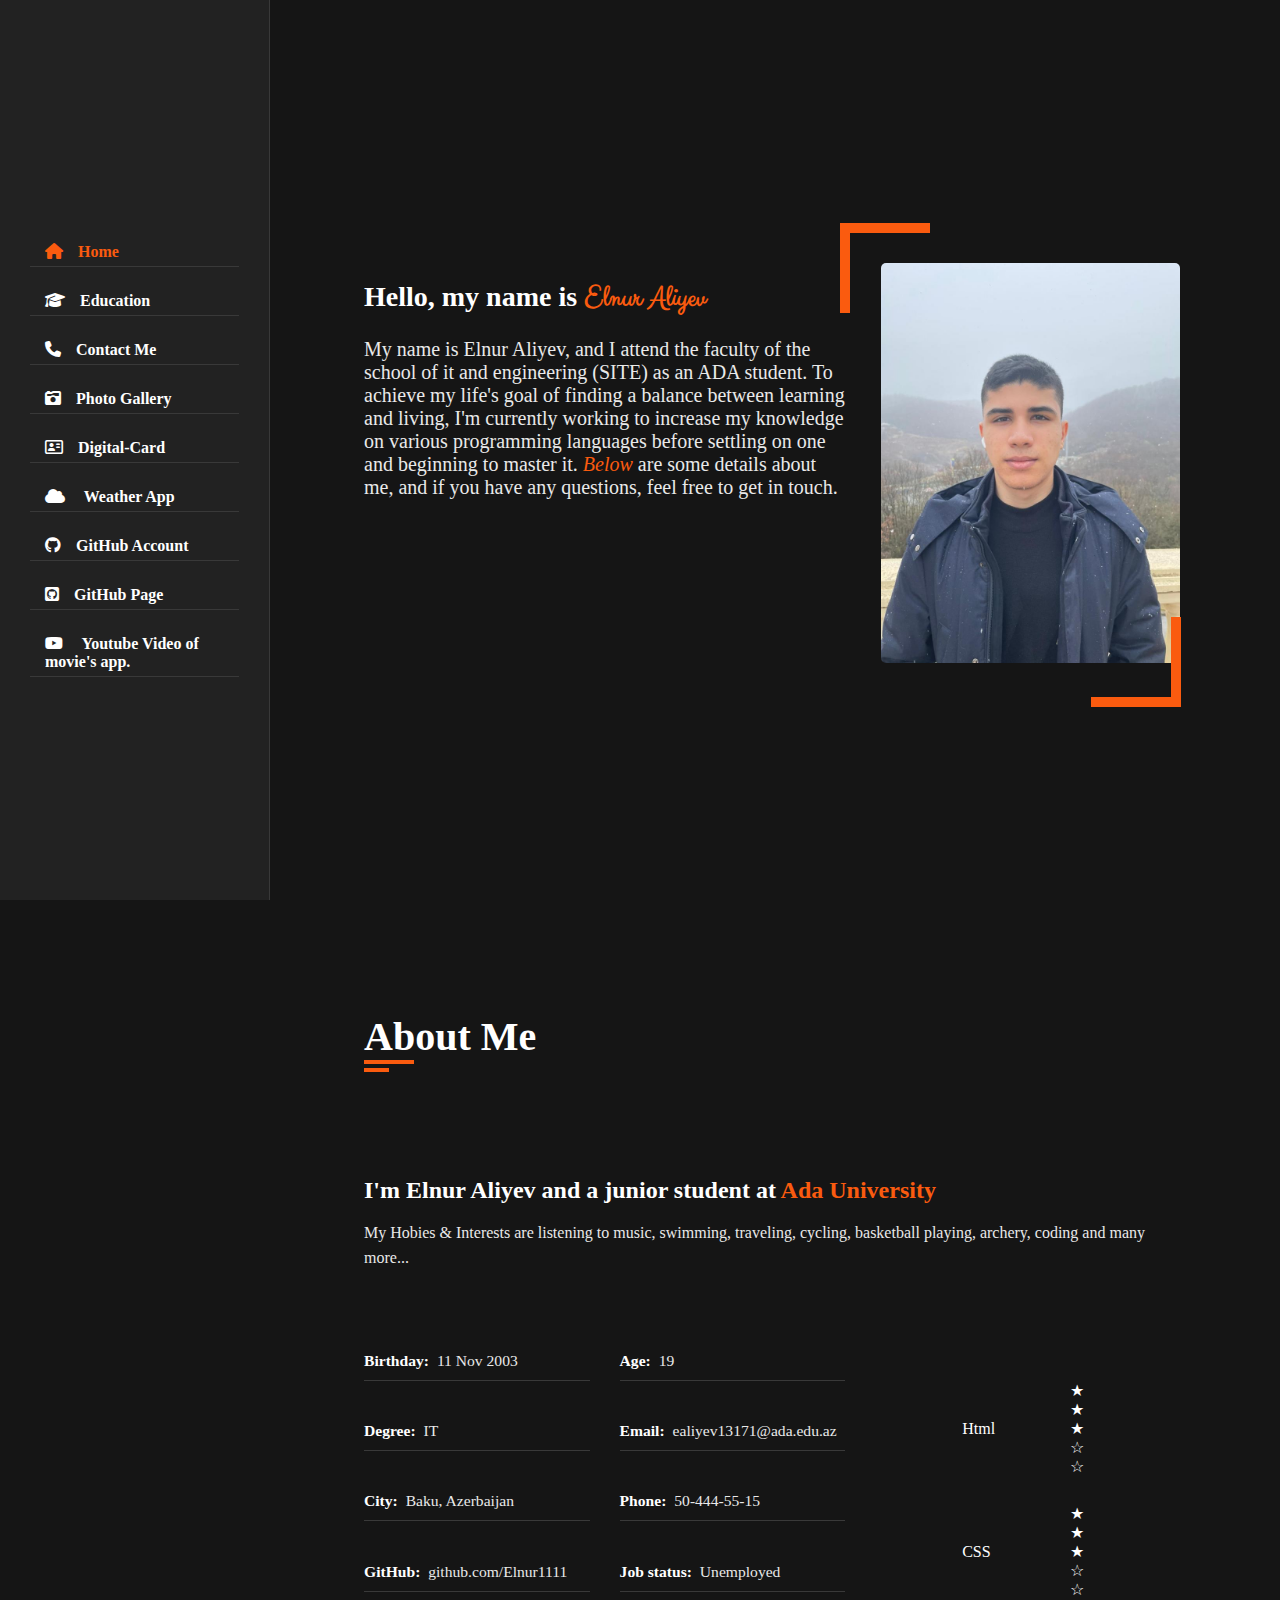
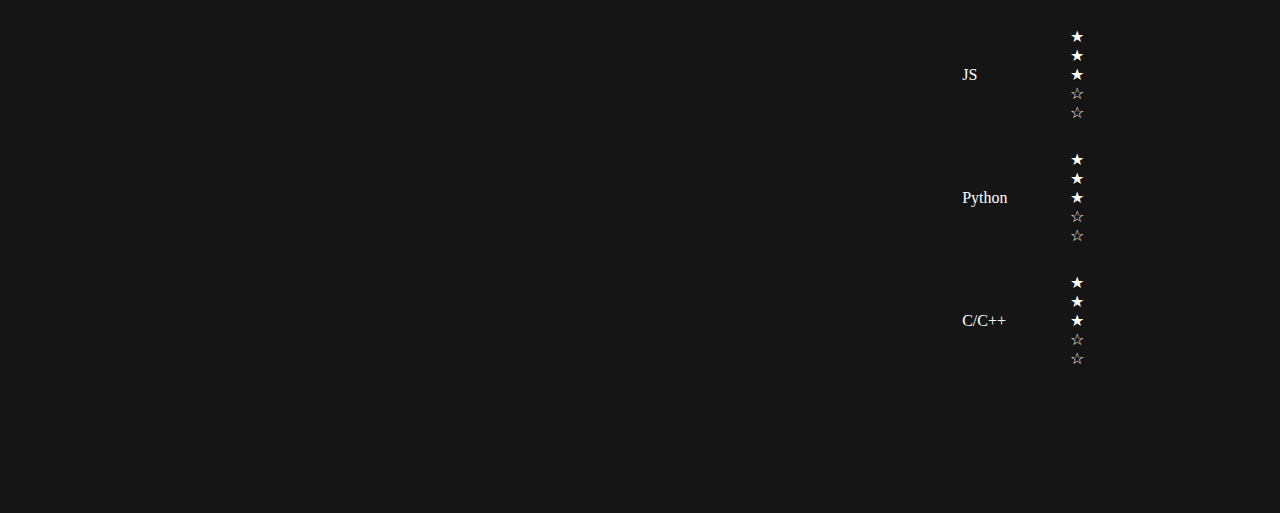
<file: index.html>
<!DOCTYPE html>
<html>
<head>
    <link rel="icon" type="image/x-icon" href="Images/favicon.ico">
    <link rel="stylesheet" href="https://cdnjs.cloudflare.com/ajax/libs/font-awesome/6.2.1/css/all.min.css">
    <link rel="stylesheet" href="style.css">

    <title>Personal Information</title>
    <style>
    
::-webkit-scrollbar {
  width: 10px;
}


::-webkit-scrollbar-track {
  box-shadow: inset 0 0 5px grey; 
  border-radius: 10px;
}
 

::-webkit-scrollbar-thumb {
  background: #fa5b0f; 
  border-radius: 10px;
}


::-webkit-scrollbar-thumb:hover {
  background: #fa5b0f; 
}

    </style>

</head>



<body>
  

    <div class="aside">
        
        <ul class="nav">
            <li><a href="index.html" class="active"><i class="fa fa-home"></i>Home</a></li>

            <li><a href="Education.html"> <i class="fa fa-graduation-cap"></i>Education</a></li>

            <li><a href="Contact-Me.html"><i class="fa fa-phone"></i>Contact Me</a></li>

            <li><a href="Gallery.html"><i class="fa fa-camera-retro"></i>Photo Gallery</a></li>

            <li><a href="Digital-Business-Card.html" target="_blank"><i class="fa-regular fa-address-card"></i>Digital-Card</a></li>

            <li> <a href="weather.html" target="_blank"><i class="fa-solid fa-cloud"></i>          </i>Weather App</a></li>

            <li><a href="https://github.com/Elnur1111" target="_blank"><i class="fa-brands fa-github" ></i>GitHub Account</a></li>

            <li> <a href="https://elnur1111.github.io/Elnur.web/" target="_blank"><i class="fa-brands fa-github-square">            </i>GitHub Page</a></li>
            <li> <a href="https://youtu.be/UqErZrOs4V0" target="_blank"><i class="fa-brands fa-youtube"></i>            </i>Youtube Video of movie's app.</a></li>


            
        </ul>

    </div>

<div class="main-content">
    <section class="home section">

        <div class="container">
            <div class="row">
                <div class="home-info padd-15">
                    <h3 class="hello">Hello, my name is <span class="name">Elnur Aliyev</span></h3>
                    <p>My name is Elnur Aliyev, and I attend the faculty of the school of it and engineering (SITE) as an ADA student. To achieve my life's goal    of                  finding a balance between learning and living, I'm currently working to increase my knowledge on various programming languages before settling on one                   and beginning to master it. <i><span class="Below">Below</span> </i>are some details about me, and if you have any questions, feel free to get in touch.</p>

                </div>
                <div class="home-img padd-15">
                    <img src="Images/Personal Photo.jpeg" alt="">
                </div>
            </div>
        </div>

        
   
    </section>

<section class="about section">
    <div class="container">
        <div class="row">
            <div class="section-title padd-15">
                <h2>About Me</h2>
            </div>
        </div>
        <div class="row">
            <div class="about-content padd-15">
              <div class="row">
                <div class="about-text padd-15">
                    <h3>I'm Elnur Aliyev and a junior student at <span>Ada University</span></h3>
                    <p>My Hobies & Interests are listening to music, swimming, traveling, cycling, basketball playing, archery, coding and many more...</p>
                </div>
              </div>
              <div class="row">
                <div class="personal-info padd-15">
                    <div class="row">
                       
                        <div class="info-item padd-15">
                            <p>Birthday: <span>11 Nov 2003</span></p>
                        </div>
                        <div class="info-item padd-15">
                            <p>Age: <span>19</span></p>
                        </div>
                        <div class="info-item padd-15">
                            <p>Degree: <span>IT</span></p>
                        </div>
                        <div class="info-item padd-15">
                            <p>Email: <span>ealiyev13171@ada.edu.az</span></p>
                        </div>
                        <div class="info-item padd-15">
                            <p>City: <span>Baku, Azerbaijan</span></p>
                        </div>
                        
                        
                        <div class="info-item padd-15">
                            <p>Phone: <span>50-444-55-15</span></p>
                        </div>
                        <div class="info-item padd-15">
                            <p>GitHub: <span>github.com/Elnur1111</span></p>
                        </div>
                        <div class="info-item padd-15">
                            <p>Job status: <span>Unemployed</span></p>
                        </div>
                    </div>
                    
                </div>
                <div class="skills padd-15">
                    <div class="row">
                        <div class="info-item padd-15">
                        <table class="tbl padd-15">
                                <tr>
                                     <td>Html</td>
                                     <td > ★ ★ ★ ☆ ☆ </td>
                                </tr>
             
                                <tr>
                                    <td>CSS</td>
                                    <td >  ★ ★ ★ ☆ ☆ </td>
                                </tr>
            
                                <tr>
                                    <td>JS</td>
                                    <td > ★ ★ ★ ☆ ☆ </td>
                                </tr>
             
                                <tr>
                                    <td>Python</td>
                                    <td > ★ ★ ★ ☆ ☆ </td>
                                </tr>
  
                                <tr>
                                    <td>C/C++</td>
                                    <td > ★ ★ ★ ☆ ☆ </td>
                                </tr>
                        </table>
                        </div>
                    </div>
                       
                            
                </div>
            </div>

            </div>
    
        </div>
            <div class="row">
                <div class="education"></div>
            </div>

    </div>
</section>
</div>


</body>
</html>
</file>
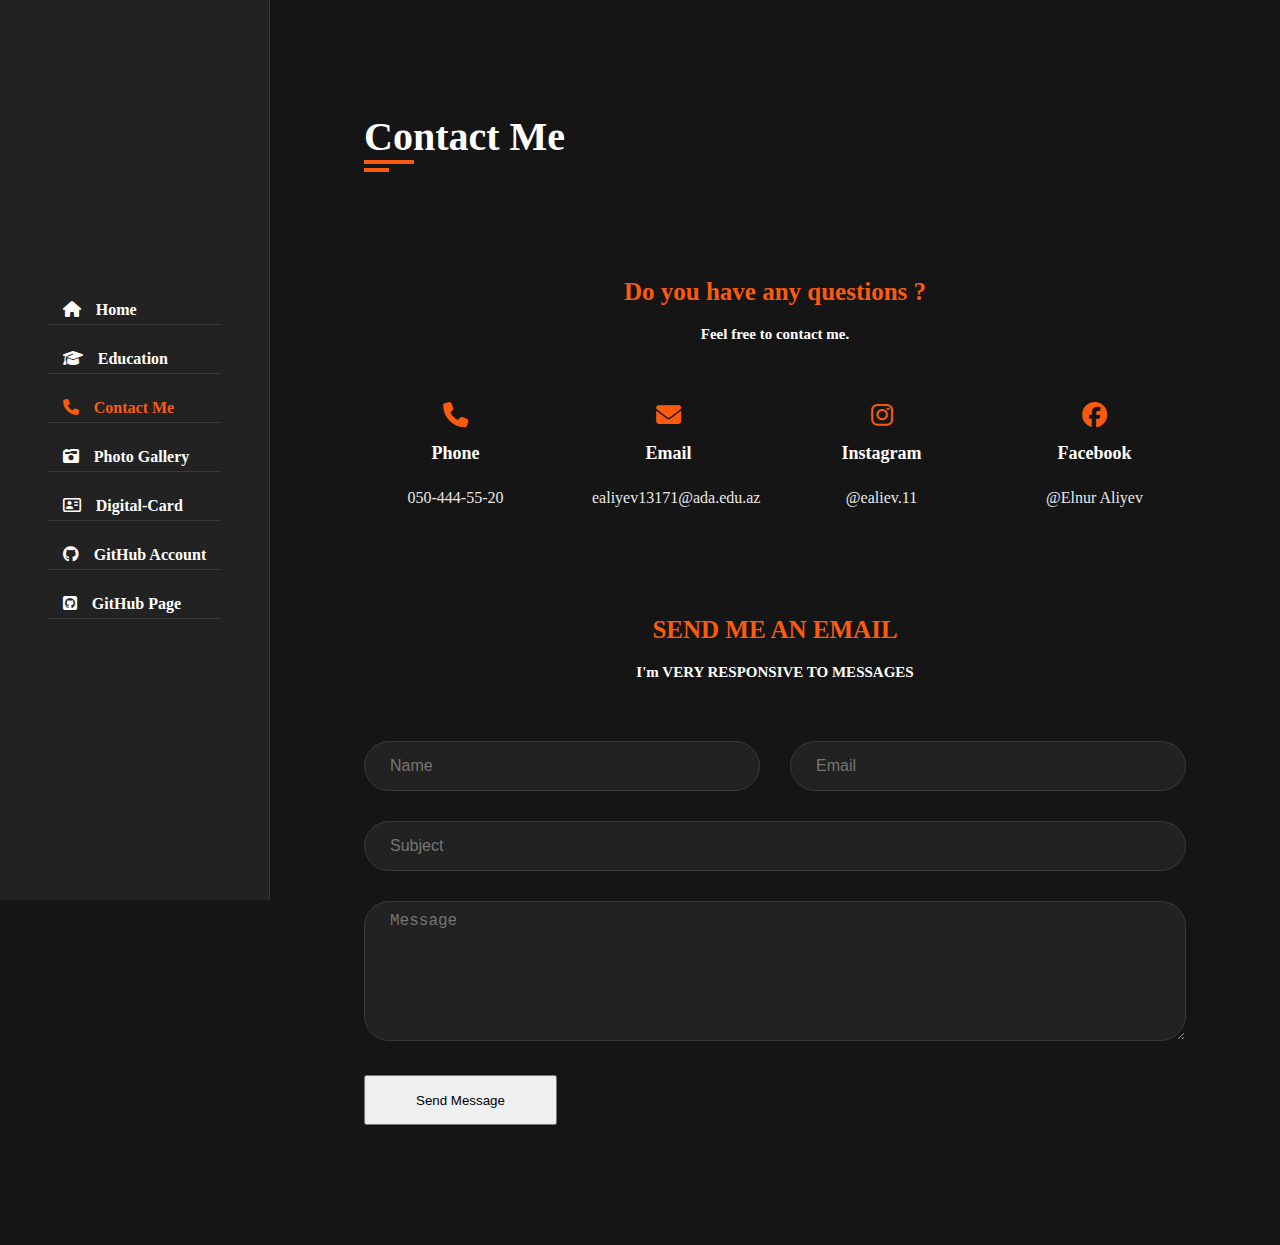
<file: Contact-Me.html>
<!DOCTYPE html>
<html lang="English"></html>
<head> 
    
   
    <title> Contact Information</title>
    
    <link rel="stylesheet" href="style.css">
    <link rel="stylesheet" href="https://cdnjs.cloudflare.com/ajax/libs/font-awesome/6.2.1/css/all.min.css">
    <link rel="shortcut icon" href="Images/favicon.ico" type="image/x-icon">
    <style>


    ::-webkit-scrollbar {
  width: 10px;
}


::-webkit-scrollbar-track {
  box-shadow: inset 0 0 5px grey; 
  border-radius: 10px;
}
 

::-webkit-scrollbar-thumb {
  background: orange; 
  border-radius: 10px;
}


::-webkit-scrollbar-thumb:hover {
  background: orange; 
}
    </style>

</head>

<body> 

    
    <div class="aside">
        
        <ul class="nav">
            <li><a href="index.html" ><i class="fa fa-home"></i>Home</a></li>

            <li><a href="Education.html"> <i class="fa fa-graduation-cap"></i>Education</a></li>

            <li><a href="Contact-Me.html" class="active"><i class="fa fa-phone"></i>Contact Me</a></li>

            <li><a href="Gallery.html"><i class="fa fa-camera-retro"></i>Photo Gallery</a></li>

            <li><a href="Digital-Business-Card.html" target="_blank"><i class="fa-regular fa-address-card"></i>Digital-Card</a></li>

            <li><a href="https://github.com/Elnur1111" target="_blank"><i class="fa-brands fa-github" ></i>GitHub Account</a></li>

            <li> <a href="https://elnur1111.github.io/Elnur.web/" target="_blank"><i class="fa-brands fa-github-square">            </i>GitHub Page</a></li>

             
        </ul>

    </div>

    <div class="main-content">

        <section class="contact section">
            <div class="container">
                <div class="row">
                    <div class="section-title padd-15">
                        <h2>Contact Me</h2>
                    </div>
                </div>
                <h3 class="contact-title padd-15">Do you have any questions ?</h3>
                <h4 class="contact-sub-title padd-15">Feel free to contact me.</h4>
                <div class="row">
                    <div class="contact-info-item padd-15">
                        <div class="icon"><i class="fa fa-phone"></i></div>
                        <h4>Phone</h4>
                        <p><a href="tel:050-444-55-20">050-444-55-20</a></p>
                    </div>
                    
                    <div class="contact-info-item padd-15">
                        <div class="icon"><i class="fa fa-envelope"></i></div>
                        <h4>Email</h4>
                        <p><a href="mailto: ealiyev13171@ada.edu.az">ealiyev13171@ada.edu.az</a></p>
                    </div>

                    <div class="contact-info-item padd-15">
                        <div class="icon"><i class="fa-brands fa-instagram"></i></div>
                        <h4>Instagram</h4>
                        <p><a href="https://www.instagram.com/ealiev.11/" target="_blank">@ealiev.11</a></p>
                    </div>

                    <div class="contact-info-item padd-15">
                        <div class="icon"><i class="fa-brands fa-facebook"></i></div>
                        <h4>Facebook</h4>
                        <p><a href="https://www.facebook.com/profile.php?id=100025442851452" target="_blank">@Elnur Aliyev</a></p>
                    </div>

                
                </div>
                <h3 class="contact-title padd-15">SEND ME AN EMAIL</h3>
                <h4  class="contact-sub-title padd-15">I'm VERY RESPONSIVE TO MESSAGES</h4>

                <form action="mailto:ealiyev13171@ada.edu.az" method="post" enctype="text/plain" >

                <div class="row">
                    <div class="contact-form padd-15">
                        <div class="row">
                            <div class="form-item col-6 padd-15">
                                    <div class="form-group">
                                        <label for="Name"></label> 
                                        <input type="text" name= "Name" class="form-control" placeholder="Name">
                                    </div>
                            </div>
                            <div class="form-item col-6 padd-15">
                                <div class="form-group">
                                    <label for="Mail"></label>
                                    <input type="email"name="Mail" class="form-control" placeholder="Email">
                                </div>
                        </div>
                        </div>
                  
                
                <div class="row">
                    <div class="form-item col-12 padd-15">
                        <div class="form-group">
                            <label for="SA"></label>
                            <input type="text" id="SA" class="form-control" placeholder="Subject">
                        </div>
                </div>
                    </div>

                <div class="row">
                    <div class="form-item col-12 padd-15">
                        <div class="form-group">
                            <label for="TA"></label>
                            <textarea  class="form-control" id="TA"  placeholder="Message"></textarea>
                        </div>
                </div>
                    </div>
                
                <div class="row">
                    <div class="form-item col-12 padd-15">
                       <button type="submit" class="btn" value="Send">Send Message</button>
                </div>
                    </div>
                </div>
                </div>
            </form>



            </div>
        </section>

    

    </div>
</body>
</file>
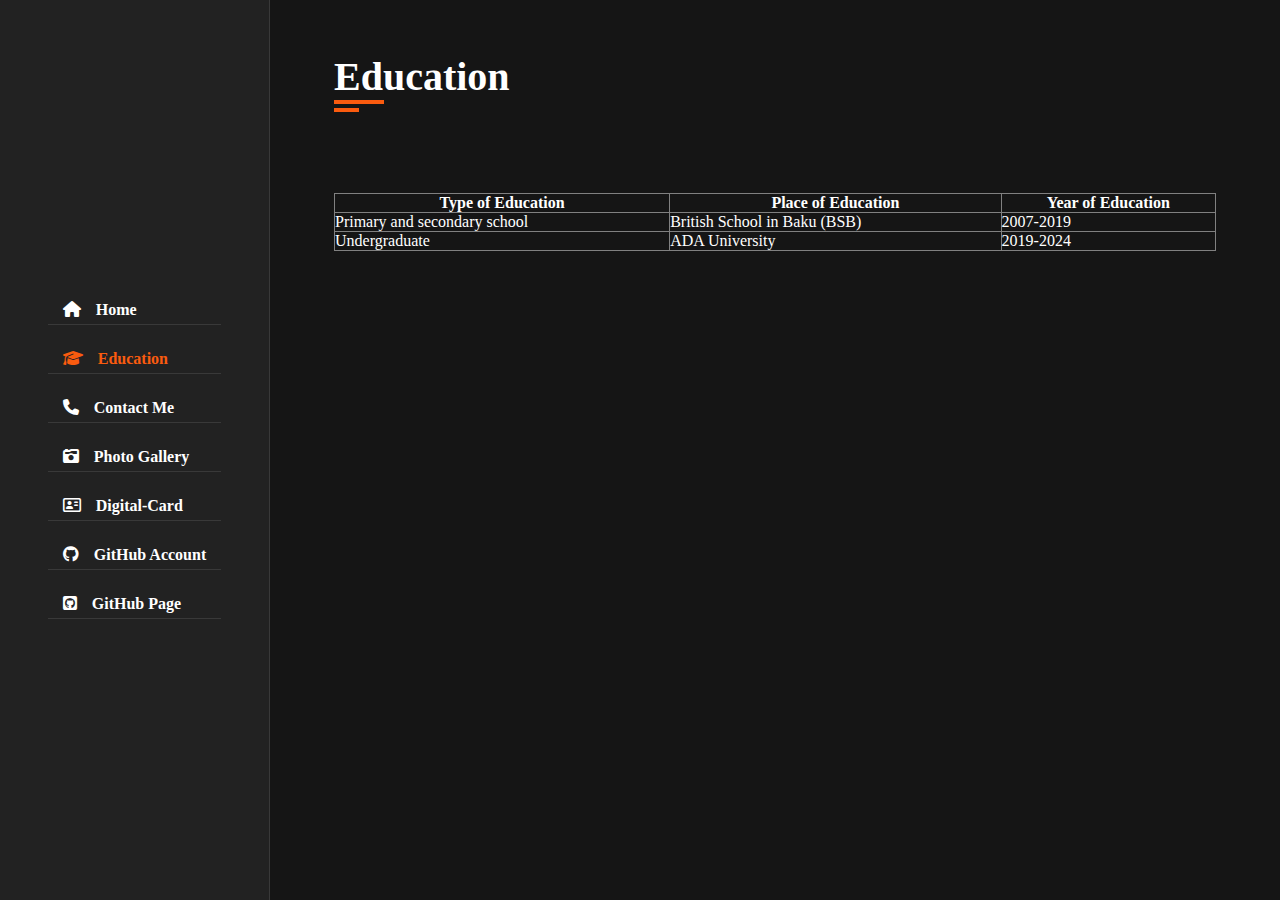
<file: Education.html>
<!DOCTYPE html>
<html lang="en">
    <head>
        <link rel="icon" type="image/x-icon" href="Images/favicon.ico">
        <link rel="stylesheet" href="style.css">
        <link rel="stylesheet" href="https://cdnjs.cloudflare.com/ajax/libs/font-awesome/6.2.1/css/all.min.css">
        <title>Education</title>

        <style>
            table{
                width: 100%;
                border-collapse: collapse;
            }
            ::-webkit-scrollbar {
  width: 10px;
}


::-webkit-scrollbar-track {
  box-shadow: inset 0 0 5px grey; 
  border-radius: 10px;
}
 

::-webkit-scrollbar-thumb {
  background: orange; 
  border-radius: 10px;
}


::-webkit-scrollbar-thumb:hover {
  background: orange; 
}

        </style>
    </head>

    <body>
        
        <div class="aside">
        
            <ul class="nav">
                <li><a href="index.html" ><i class="fa fa-home"></i>Home</a></li>
    
                <li><a href="Education.html" class="active"> <i class="fa fa-graduation-cap"></i>Education</a></li>
    
                <li><a href="Contact-Me.html"><i class="fa fa-phone"></i>Contact Me</a></li>
    
                <li><a href="Gallery.html"><i class="fa fa-camera-retro"></i>Photo Gallery</a></li>
    
                <li><a href="Digital-Business-Card.html" target="_blank"><i class="fa-regular fa-address-card"></i>Digital-Card</a></li>
    
                <li><a href="https://github.com/Elnur1111" target="_blank"><i class="fa-brands fa-github" ></i>GitHub Account</a></li>
    
                <li> <a href="https://elnur1111.github.io/Elnur.web/" target="_blank"><i class="fa-brands fa-github-square">            </i>GitHub Page</a></li>
    
                
            </ul>
    
        </div>

        <div class="main-content">
            <div class="row">
                <div class="section-title padd-15">
                    <h2>Education</h2>
                </div>
            </div>
    
    
    <table border="1" cellspacing="10"  >
        <tr>
            <th>Type of Education</th>  

            <th>Place of Education</th>
            
            <th>Year of Education</th>
        </tr>

        <tr>  
            <td>Primary and secondary school </td>
            <td>British School in Baku (BSB)</td>
            <td>2007-2019</td>
        </tr>
        <tr> 
            <td>Undergraduate</td>
            <td>ADA University</td>
            <td>2019-2024</td>
        </tr>
    </table>
</div>
    
    </body>
</html>
</file>
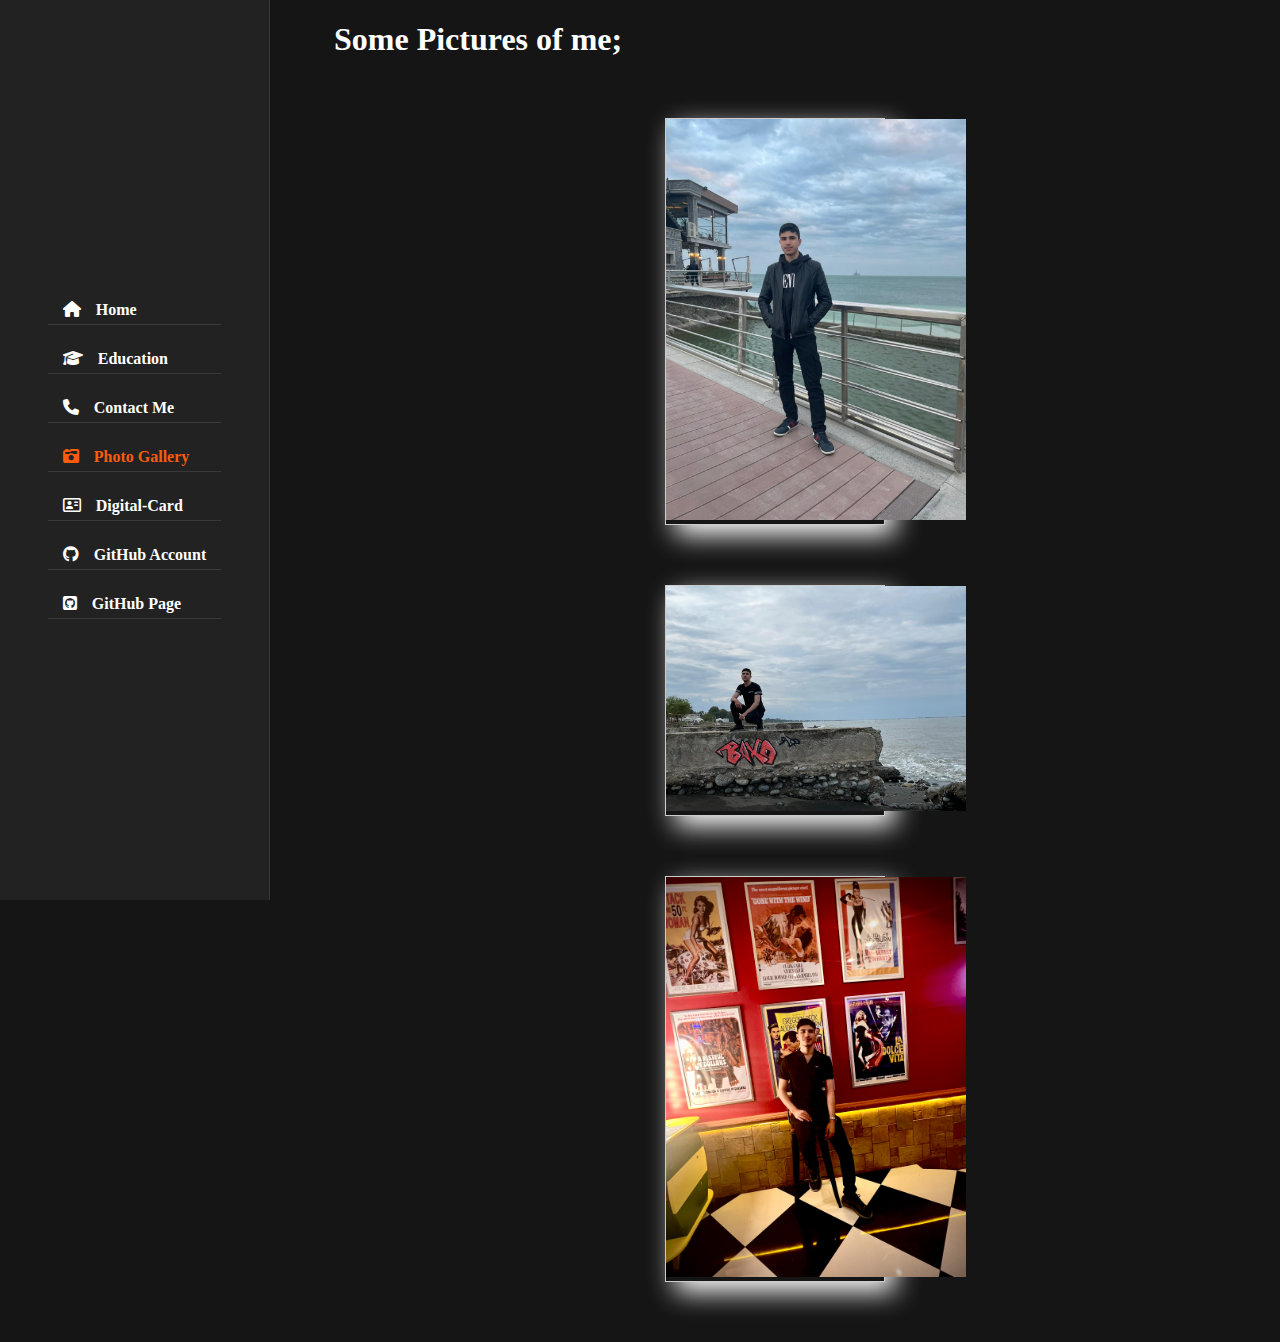
<file: Gallery.html>
<!DOCTYPE html>
<html lang="en">
<head>
    <meta charset="UTF-8">
    <meta http-equiv="X-UA-Compatible" content="IE=edge">
    <meta name="viewport" content="width=device-width, initial-scale=1.0">
    <link rel="icon" type="image/x-icon" href="Images/favicon.ico">
    <link rel="stylesheet" href="style.css">
    <link rel="stylesheet" href="https://cdnjs.cloudflare.com/ajax/libs/font-awesome/6.2.1/css/all.min.css">
    <title>Gallery</title>
    <style>

div.gallery {
  margin: 60px;
  border: 1px solid #ccc;
  float: bottom;
  width: 180px;
  margin-left: auto;
  margin-right: auto;
  width: 25%;
  position:static;
  box-shadow: 10px 10px 25px white;
  text-shadow: white;
}

div.gallery:hover {
  border: 1px solid #777;
}

div.gallery img {
  width: 30;
  height: auto;
}

div.desc {
  padding: 15px;
  text-align: center;
}

        ::-webkit-scrollbar {
  width: 10px;
}


::-webkit-scrollbar-track {
  box-shadow: inset 0 0 5px grey; 
  border-radius: 10px;
}
 

::-webkit-scrollbar-thumb {
  background: orange; 
  border-radius: 10px;
}


::-webkit-scrollbar-thumb:hover {
  background: orange; 
}
    </style>
</head>
<body>
     
  <div class="aside">
        
    <ul class="nav">
        <li><a href="index.html" ><i class="fa fa-home"></i>Home</a></li>

        <li><a href="Education.html"> <i class="fa fa-graduation-cap"></i>Education</a></li>

        <li><a href="Contact-Me.html"><i class="fa fa-phone"></i>Contact Me</a></li>

        <li><a href="Gallery.html" class="active"><i class="fa fa-camera-retro"></i>Photo Gallery</a></li>

        <li><a href="Digital-Business-Card.html" target="_blank"><i class="fa-regular fa-address-card"></i>Digital-Card</a></li>

        <li><a href="https://github.com/Elnur1111" target="_blank"><i class="fa-brands fa-github" ></i>GitHub Account</a></li>

        <li> <a href="https://elnur1111.github.io/Elnur.web/" target="_blank"><i class="fa-brands fa-github-square">            </i>GitHub Page</a></li>

        
    </ul>

</div>

<div class="main-content">

    <h1>Some Pictures of me;</h1>

    <div class="gallery">
          <img src="Images/A6447937-E04F-4527-8709-5E99527DF10C.png" alt="Cinque Terre" width="300" height="200">
        
        
      </div>
      
      <div class="gallery">
        
          <img src="Images/FF836750-3D4D-4186-9B32-7DDCF43E6288.png" alt="Forest" width="300" height="200">
        
        
      </div>
      
      <div class="gallery">
        
          <img src="Images/C7665EDF-1D6C-4703-BB6D-F7350F56C86F.png" alt="Northern Lights" width="300" height="200">
        
       
      </div>
      

    

</div>
</body>
</html>
</file>
<file: style.css>
@import url('https://fonts.googleapis.com/css2?family=Clicker+Script&family=Poppins:wght@200;300;400;500;600;700&display=swap');

:root{

  --bg-black-900: #151515;
  --bg-black-100: #222222;
  --bg-black-50: #393939;
  --bg-orange-100: #fa5b0f;
  --text-black-900: #ffffff;
  --text-black-700: #e9e9e9;

}

body { 
    width: 90%;
    margin: 20px auto;
    background: var(--bg-black-900);
    color: white;
    font-family: 'Poppins' sans-serif;
    font-style: normal;


}

*{
/* margin: 0; */
padding: 0;
outline: none;
text-decoration: none;
box-sizing: border-box;

}



.section{
  background: var(--bg-black-900);
  min-height: 100vh;
  display: block;
 
  
  opacity: 1;
  padding: 0 30px;


}
.main-content{
  padding-left: 270px;
}
.padd-15{
  padding-left: 15px;
  padding-right: 15px;
}
.container{
  max-width: 1100px;
  width: 100%;
  margin: auto;

}

.row{
  display: flex;
  flex-wrap: wrap;
  margin-left: -15px;
  margin-right: -15px;
  position: relative;
}


ul{
  list-style: none;
}

.aside{
    width: 270px;
    background: var(--bg-black-100);
    position: fixed;
    left: 0;
    top: 0;
    height: 100%;
   border-right: 1px solid var(--bg-black-50);
   display: flex;
    padding: 30px;
    justify-content: center;
    align-items: center;
    z-index: 10;


}
.aside .nav{
  margin-top: 50px;
}


.aside .active{
  background-color: var(--bg-black-100);
}

.aside .nav li{
  margin-bottom: 20px;
  display: block;
}

.aside .nav li a{
    font-size: 16px;
    font-weight: 600;
    display: block;
    color: var(--text-black-900);
    padding: 5px 15px;
    border-bottom: 1px solid var(--bg-black-50);
}

.aside .nav li a.active{
  color: var(--bg-orange-100);
}

.aside .nav li a i{
  margin-right: 15px;
}




.home .home-img img{

  height: 400px;
  border-radius: 5px;
  margin: auto;
}

.home .home-img{
  flex: 0 0 40%;
  max-width: 40%;
 
  text-align: center;
  position: relative; 

}

.home-img::after{
  content: '';
  position: absolute;
  height: 80px;
  width: 80px;
  right: 20px;
  bottom: -40px;
  border-bottom: 10px solid var(--bg-orange-100);
  border-right: 10px solid var(--bg-orange-100);


}
.home-img::before{
  content: '';
  position: absolute;
  height: 80px;
  width: 80px;
  left: -20px;
  top: -40px;
  border-top: 10px solid var(--bg-orange-100);
  border-left: 10px solid var(--bg-orange-100);


}

.home{
  min-height: 100vh;
  display: flex;
  color: var(--text-black-900);
}

.home .home-info{

    flex: 0 0 60%;
    max-width: 60%;

}


h3.hello{
  font-size: 28px;
  margin: 15px 0;
}
h3.hello span{
  font-family: 'Clicker Script', cursive;
  font-size: 30px;
  font-weight: 700;
  color: var(--bg-orange-100);
}


.home-info p{

  margin-bottom: 70px;
  font-size: 20px;
  color: var(--text-black-700);
}
.home-info p span{

  color: var(--bg-orange-100);

}





.section .container{

  padding-top: 60px;
  padding-bottom: 70px;

}

.section-title{

  flex: 0 0 100%;
  max-width: 100%;
  margin-bottom: 60px;
 
}
.section-title h2{

  font-size: 40px;
  color: var(--text-black-900);
  font-weight: 700;
  position: relative;

}

.section-title h2::before{

  content: '';
  height: 4px;
  width: 50px;
  background-color: var(--bg-orange-100);
  position: absolute;
  top: 100%;
  left: 0;

}
.section-title h2::after{

  content: '';
  height: 4px;
  width: 25px;
  background-color: var(--bg-orange-100);
  position: absolute;
  top: 100%;
  left: 0;
  margin-top: 8px;

}

/* About */

.about .about-content{

    flex: 0 0 100%;
    max-width: 100%;

}

.about .about-content .about-text{
  flex: 0 0 100%;
  max-width: 100%;

}

.about .about-content .about-text h3{
  font-size: 24px;
  margin-bottom: 15px;
  font-weight: 700;
  color: var(--text-black-900);
}

.about .about-content .about-text h3 span{

    color: var(--bg-orange-100);

}

.about .about-content .about-text p{
  font-size: 16px;
  line-height: 25px;
  color: var(--text-black-700);

}

.about .about-content .personal-info{

  flex: 0 0 60%;
  max-width: 60%;
  margin-top: 40px;

}

.about .about-content .skills{

  flex: 0 0 40%;
  max-width: 40%;
  margin-top: 40px;

}
.about .about-content .skills .tbl{
  
  margin: 40px;
}

.about .about-content .skills .tbl tr td{
  padding: 13px 30px;
  
  
}
.about .about-content .skills .tbl .info-item{

  padding: 50px 0;
}

.about .about-content .personal-info .info-item{

  flex: 0 0 50%;
  max-width: 50%;

}

.about .about-content .personal-info .info-item p{

  font-weight: 600;
  padding: 10px 0;
  font-size: 15.6px;
  color: var(--text-black-900);
  border-bottom: 1px solid var(--bg-black-50);
}

.about .about-content .personal-info .info-item p span{

  font-weight: 400;
  color: var(--text-black-700);
  margin-left: 4px;
  display: inline-block;

}

/* contact */

.contact-title{

  color: var(--bg-orange-100);
  text-align: center;
  font-size: 25px;
  margin-bottom: 20px;


}

.contact-sub-title{

  color: var(--text-black-900);
  text-align: center;
  font-size: 15px;
  margin-bottom: 60px;

}

.contact .contact-info-item{

  flex: 0 0 25%;
  max-width: 25%;
  text-align: center;
  margin-bottom: 60px;


}

.contact .contact-info-item .icon{

    display: inline-block;
}

.contact .contact-info-item .icon .fa{

    font-size: 25px;
    color: var(--bg-orange-100);
}
.contact .contact-info-item .icon .fa-brands{

  font-size: 25px;
  color: var(--bg-orange-100);
}

.contact .contact-info-item h4{

  font-size: 18px;
  font-weight: 700;
  color: var(--text-black-900);
  text-transform: capitalize;
  margin: 15px 0 5px;

}

.contact .contact-info-item p{

    font-size: 16px;
    line-height: 25px;
    color: var(--text-black-700);
    font-weight: 400;

}
.contact .contact-info-item a{
  font-size: 16px;
  font-weight: 400;
  display: block;
  color: var(--text-black-700);
  padding: 5px 15px;
 

}

.contact .contact-form{

    flex: 0 0 100%;
    max-width: 100%;

}

.contact .contact-form .col-6{
  flex: 0 0 50%;
  max-width: 50%;

}
.contact .contact-form .col-12{
  
  flex: 0 0 100%;
  max-width: 100%;

}
.contact .contact-form .form-item{

  margin-bottom: 30px;

}

.contact .contact-form .form-item .form-control{

  width: 100%;
  height: 50px;
  border-radius: 25px;
  background: var(--bg-black-100);
  border: 1px solid var(--bg-black-50);
  padding: 10px 25px;
  font-size: 16px;
  color: var(--text-black-700);
  transition: all 0.3s ease;

}

.contact .contact-form .form-item .form-control:focus{

    box-shadow: 0 0 20px rgba(48, 46, 77, 0.56);

}
.contact .contact-form .form-item textarea.form-control{

    height: 140px;

}

.contact .contact-form .btn{
  
  height: 50px;
  padding: 0 50px;

}
</file>
